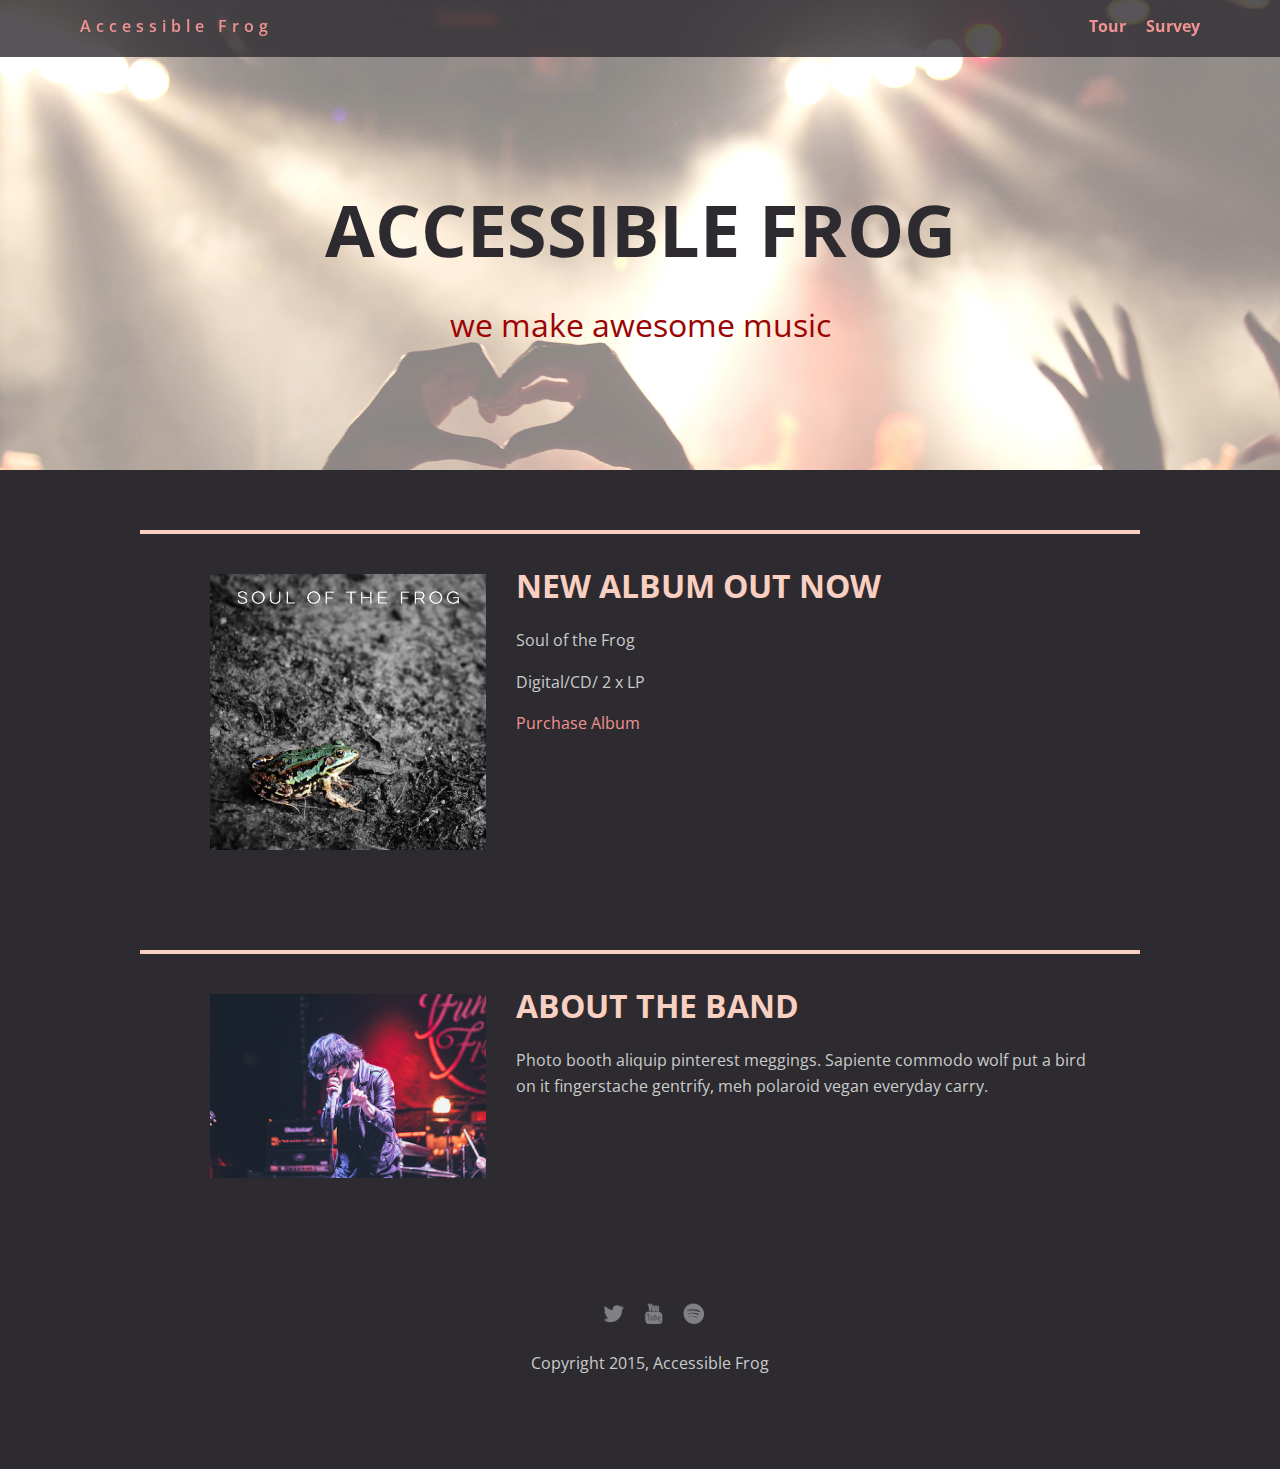
<file: index.html>
<!doctype html>
<html lang="en">
  <head>
      <meta charset="utf-8">
      <link href="css/styles.css" rel="stylesheet" type="text/css" />
      <meta name="viewport" content="width=device-width, initial-scale=1, maximum-scale=1, user-scalable=0"/>
      <link href='https://fonts.googleapis.com/css?family=Open+Sans:400,300,600' rel='stylesheet' type='text/css'>
      <title>Accessible Frog</title>
  </head>

  <body>
    <div class="main-nav">
      <ul class="nav">
        <li class="name"><a href="#">Accessible Frog</a></li>
        <li><a href="tour.html">Tour</a></li>
        <li><a href="survey.html">Survey</a></li>
      </ul>
    </div>

    <header>
      <h1 class="title">Accessible frog</h1>
      <p>we make awesome music</p>
    </header>

    <main>
      <div class="card">
        <div class="flex">
          <img class="photo" src= "img/soul_of_the_frog.jpg" alt="Frog">
          <div class="information">
            <h1 class="heading">New album out now</h1>
            <p>Soul of the Frog</p>
            <p>Digital/CD/ 2 x LP</p>
            <a href="#" class="buy">Purchase Album</a>
          </div>
        </div>
      </div>

      <div class="card">
        <div class="flex">
          <img class="photo" src= "img/lead_singer.jpg" alt="Man singing">
          <div class="information">
            <h1 class="heading">About the band</h1>
            <p>Photo booth aliquip pinterest meggings. Sapiente commodo wolf put a bird on it fingerstache gentrify, meh polaroid vegan everyday carry.</p>
          </div>
        </div>
      </div>
    </main>

    <footer>
      <ul>
        <li><a href="#" class="social twitter"><img src= "img/twitter-32.png" alt="twitter"></a></li>
        <li><a href="#" class="social youtube"><img src= "img/youtube-32.png" alt="youtube"></a></li>
        <li><a href="#" class="social spotify"><img src= "img/spotify-32.png" alt="spotify"></a></li>
      </ul>
      <p class="copyright">Copyright 2015, Accessible Frog</p>
    </footer>

  </body>
</html>
</file>
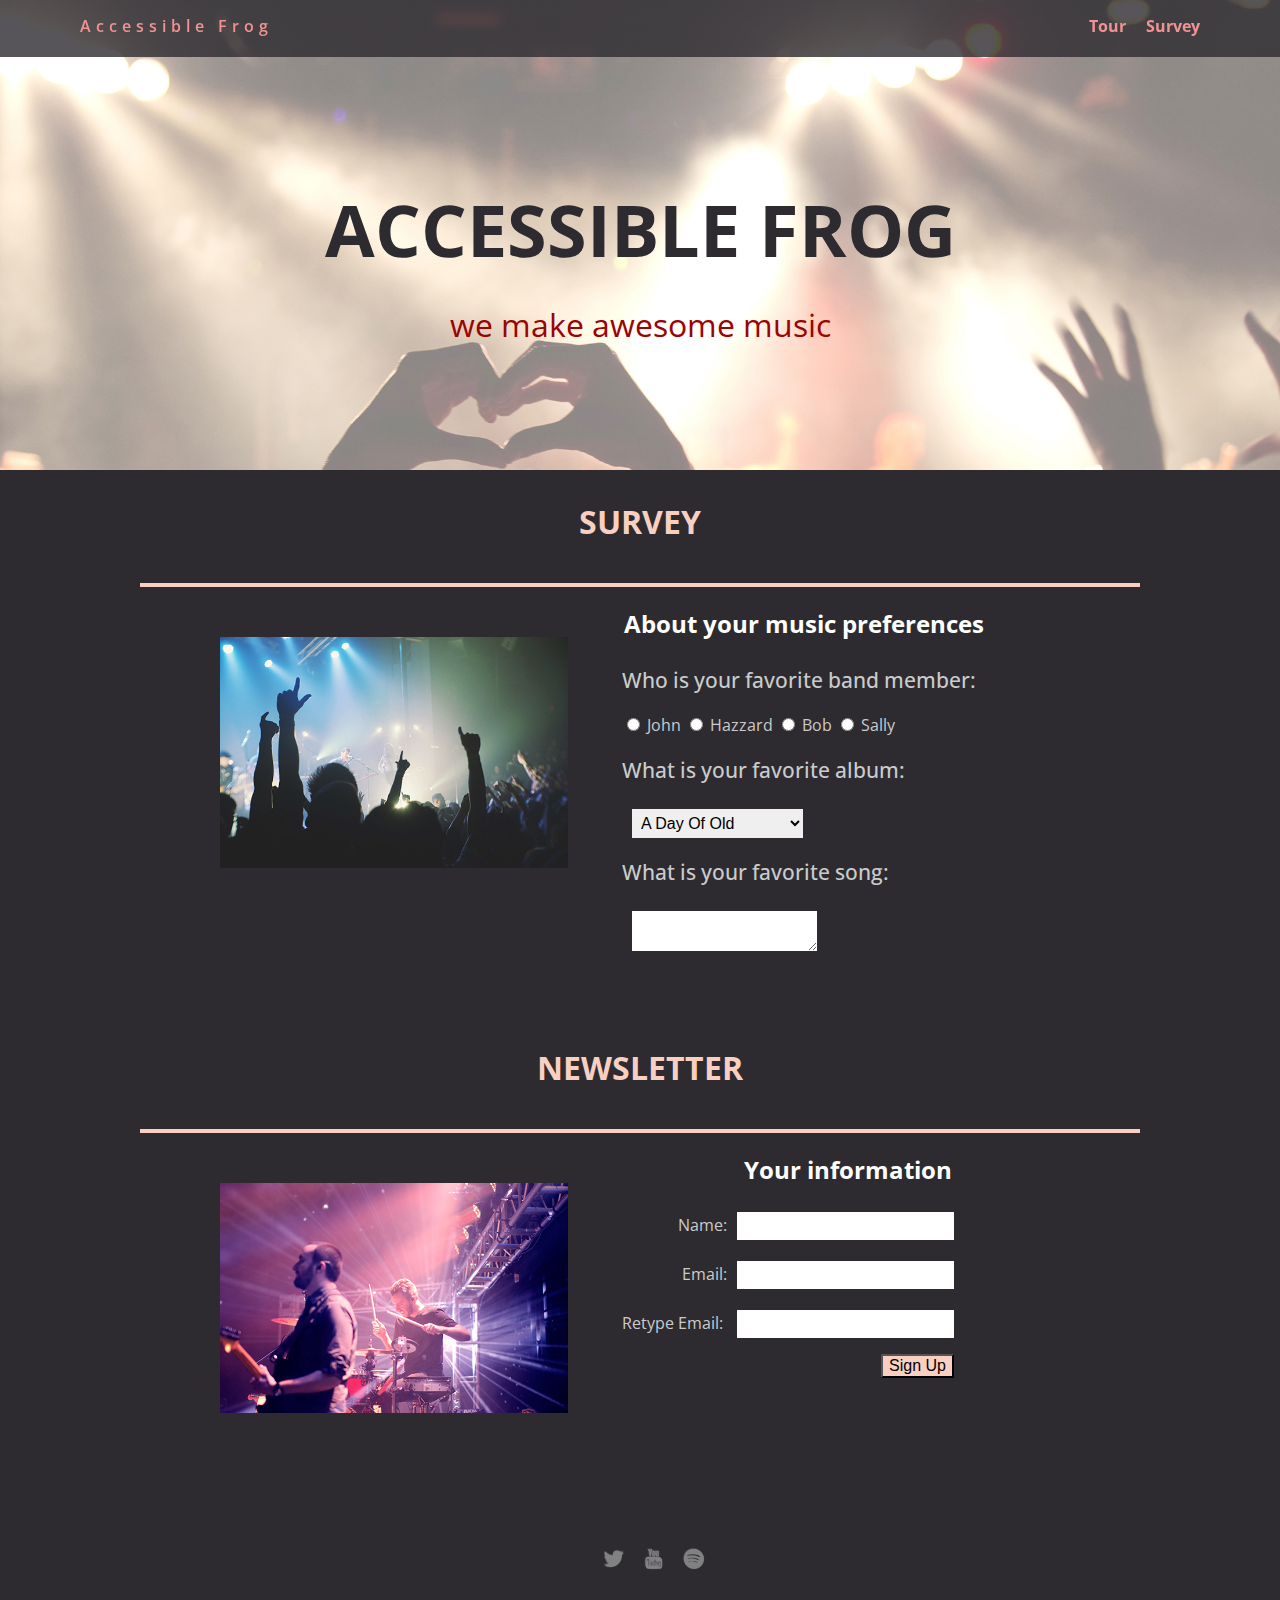
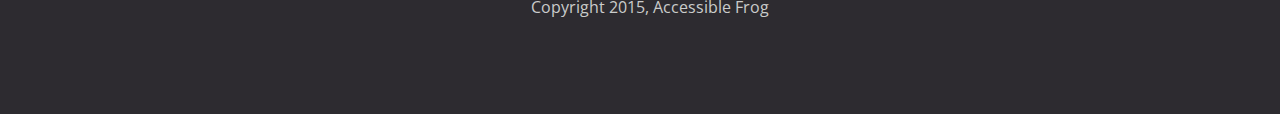
<file: survey.html>
<!doctype html>
<html lang="en">
  <head>
    <meta charset="utf-8">
    <link href="css/styles.css" rel="stylesheet" type="text/css" />
    <link href="css/survey.css" rel="stylesheet" type="text/css" />
    <meta name="viewport" content="width=device-width, initial-scale=1, maximum-scale=1, user-scalable=0"/>
    <link href='https://fonts.googleapis.com/css?family=Open+Sans:400,300,600' rel='stylesheet' type='text/css'>
    <title>Accessible Frog</title>
  </head>

  <body>
    <div class="main-nav">
      <ul class="nav">
        <li class="name"><a href="index.html">Accessible Frog</a></li>
        <li><a href="tour.html">Tour</a></li>
        <li><a href="#">Survey</a></li>
      </ul>
    </div>

    <header class="title">
      <h1 class="title">Accessible frog</h1>
      <p>we make awesome music</p>
    </header>

    <main>
      <h1 class= "heading">Survey</h1>
      <div class="card">
        <div class="flex">
          <img class="photo" src= "img/concert01.jpg" alt="people in a concert">
          <div class="container">
            <form class = "survey">
              <fieldset>
                <legend>About your music preferences</legend>
                <label class="description">Who is your favorite band member:</label>
                <input type="radio" name="res" value="John"> John
                <input type="radio" name="res" value="Hazzard"> Hazzard
                <input type="radio" name="res" value="Bob"> Bob
                <input type="radio" name="res" value="Sally"> Sally

                <label for="albums" class="description">What is your favorite album:</label>
                <select id="albums" name="select">
                  <option value="2">A Day Of Old</option>
                  <option value="4">Diamond Fireworks</option>
                  <option value="5">Enjoy Your Desire</option>
                  <option value="3">Finding My Shadow</option>
                  <option value="9">Heroic Forever</option>
                  <option value="10">Midnight Fires</option>
                  <option value="7">Music Of My Life</option>
                  <option value="1">Party For An Angel</option>
                  <option value="8">Song For Yesterday</option>
                  <option value="11">Street Of The Rider</option>
                  <option value="6">This Is For You</option>     
                </select>
                <div>
                  <label class="description" for="favorite_song">What is your favorite song:</label>
                  <textarea id="favorite_song"></textarea>
              </div>
            </fieldset>
            </form>
          </div>
        </div>
      </div>

      
      <h1 class= "heading">Newsletter</h1>
      <div class="card">
        <div class="flex">
          <img class="photo" src= "img/the_band.jpg" alt="Two men playing guitar and drums">
            <div class="container">
              <form class="newsletter">
                  <fieldset>
                    <legend>Your information</legend>
                    <p><label for="name">Name:</label><input type ="text" id="name" name="textfield"></p>
                    <p><label for="email">Email:</label><input type ="email" id="email" name="textfield"></p>
                    <p><label for="email-r">Retype Email: </label><input type ="email" id="email-r" name="textfield"></p>
                    <button type="submit">Sign Up</button>
                  </fieldset>
              </form>
            </div>
        </div>
      </div>
    


    </main>

    <footer>
      <ul>
        <li><a href="#" class="social twitter"><img src= "img/twitter-32.png" alt="twitter"></a></li>
        <li><a href="#" class="social youtube"><img src= "img/youtube-32.png" alt="youtube"></a></li>
        <li><a href="#" class="social spotify"><img src= "img/spotify-32.png" alt="spotify"></a></li>
      </ul>
      <p class="copyright">Copyright 2015, Accessible Frog</p>
    </footer>
  </body>
</html>
</file>
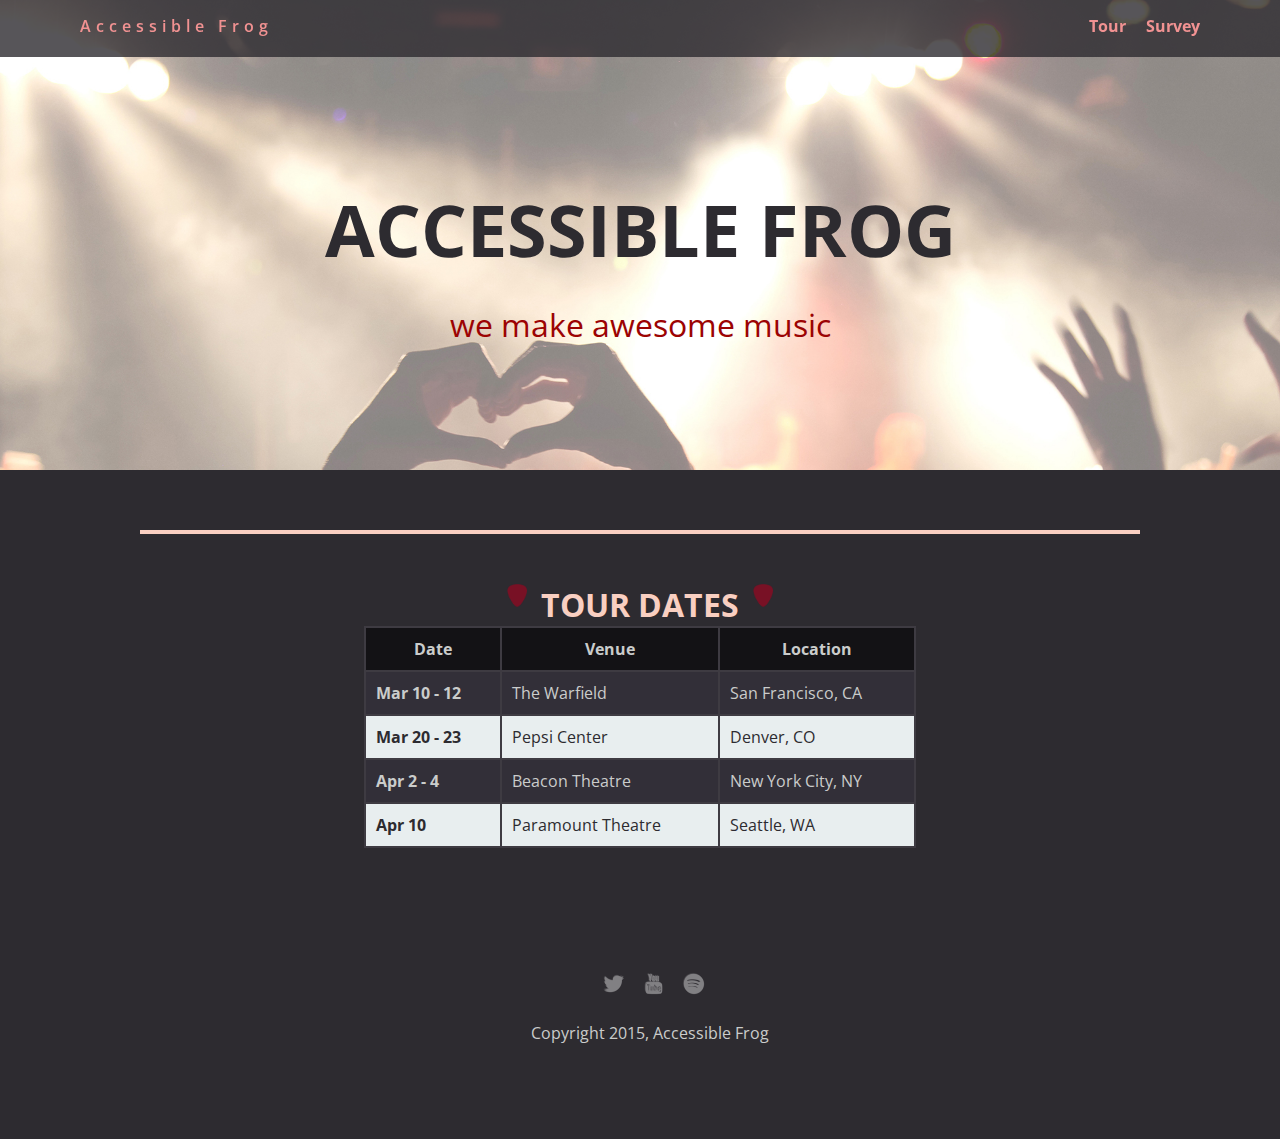
<file: tour.html>
<!doctype html>
<html lang="en">
  <head>
      <meta charset="utf-8">
      <link href="css/styles.css" rel="stylesheet" type="text/css" />
      <link href="css/tour.css" rel="stylesheet" type="text/css" />
      <meta name="viewport" content="width=device-width, initial-scale=1, maximum-scale=1, user-scalable=0"/>
      <link href='https://fonts.googleapis.com/css?family=Open+Sans:400,300,600' rel='stylesheet' type='text/css'>
      <title>Accessible Frog</title>
  </head>

  <body>
    <div class="main-nav">
      <ul class="nav">
        <li class="name"><a href="index.html">Accessible Frog</a></li>
        <li><a href="#">Tour</a></li>
        <li><a href="survey.html">Survey</a></li>
      </ul>
    </div>

    <header class="title">
      <h1 class="title">Accessible frog</h1>
      <p>we make awesome music</p>
    </header>

    <main >
      <div class="card">
        <div class="flex">
        <!-- The following images are decorative for this project. -->
        <!-- Please see the project instructions for information on how to handle these. -->
         
      
            <table>
              <caption> 
                <img class="pick" src= "img/guitar_pick.png" alt="">
                <h1 class= "heading">Tour Dates</h1>
                <img class="pick" src= "img/guitar_pick.png" alt="">
              </caption>
              <thead>
                <tr>
                 <th scope="col"> Date</th>  
                 <th scope="col">Venue</th> 
                 <th scope="col">Location</th> 
                </tr>                                                    
              </thead>  
              <tbody>
                <tr>  
                  <th scope="row">Mar 10 - 12</th>                                   
                  <td>The Warfield</td>
                  <td>San Francisco, CA</td>
                </tr> 
                <tr>
                  <th scope="row"> Mar 20 - 23 </th>
                  <td>Pepsi Center</td>
                  <td>Denver, CO</td>
                </tr> 
                <tr>
                  <th scope="row">Apr 2 - 4</th>
                  <td>Beacon Theatre</td>
                  <td>New York City, NY</td>
                </tr> 
                <tr>
                  <th scope="row">Apr 10</th>
                  <td>Paramount Theatre</td>
                  <td>Seattle, WA</td>
                </tr> 
            </tbody>
            </table>

        </div>
      </div>
    </main>
    <footer>
      <ul>
        <li><a href="#" class="social twitter"><img src= "img/twitter-32.png" alt="twitter"></a></li>
        <li><a href="#" class="social youtube"><img src= "img/youtube-32.png" alt="youtube"></a></li>
        <li><a href="#" class="social spotify"><img src= "img/spotify-32.png" alt="spotify"></a></li>
      </ul>  
      <p class="copyright">Copyright 2015, Accessible Frog</p>
    </footer>
  </body>
</html>
</file>
<file: css/styles.css>
/* Global Layout Set-up */
* {
  box-sizing: border-box;
}

body {
  margin: 0;
  padding: 0;
  text-align: center;
  font-family: 'Open Sans', sans-serif;
  color: #cacccb;
  background: #2d2b30;
}

/* Link Styles */

a {
  text-decoration: none;
  color: #f19292;
}

a:hover {
  color: #ffffff;
}

button {
  background: #f9cfc1;
  cursor: pointer;
  font-size: 1em;
}

button:hover {
  background-color: #ffffff;
}

/* Section Styles */

.main-nav {
  width: 100%;
  background: rgba(45, 43, 48, 0.8);
  min-height: 30px;
  padding: 10px;
  position: fixed;
  text-align: center;
}

.nav {
  display: flex;
  justify-content: space-around;
  font-weight: 700;
  list-style-type: none;
  margin: 0 auto;
  padding: 0;
}

.nav .name {
  display: block;
  margin-right: auto;
  color: white;
  letter-spacing: 5px;
}

.nav li {
  padding: 5px 10px 10px 10px;
}

.nav a {
  transition: all .5s;
}

.nav a:hover {
  color: white
}

header {
  text-align: center;
  background: url('../img/concert02_no_text.jpg') no-repeat top center ;
  background-size: cover;
  overflow: hidden;
  padding-top: 60px;
  height: 350px;
}

header p {
  font-size: 2em;
  color: #9c0303;
  margin-top: 25px;
}

header .title {
  text-transform: uppercase;
  font-size: 4.5em;
  color:#2d2b30;
  margin-top: 120px;
  margin-bottom: 5px;
}

table {
  width: 60%;
  margin: 20px auto;
  background-color: #3e3b42;
}

thead th {
  background-color: #131215;
  text-align: center;
}

thead, th {
  padding: 10px;
}

td {
  padding: 10px;
}

tr:nth-child(even) {
  background: #e8eeef;
  color: #2d2b30;
}
tr:nth-child(odd) {
  background: #322f38;
}

fieldset {
  border: none;
}

legend {
  font-size: 1.5em;
  font-weight: 700;
  color: #FFFFFF;
}

label.description {
  display: block;
  margin: 20px 0;
  font-size: 1.3em;
  font-weight: 500;
}

input[type="text"],
input[type="email"],
textarea,
select {
  border: none;
  outline: none;
  padding: 5px;
  font-size: 1em;
  margin-top: 5px;
  margin-left: 10px;
}

input:focus {
  border: #ff0000 solid 0.8px;
}

textarea:focus {
  border: #ff0000 solid 1px;
}

.tag {
  color: black;
  padding: 10px;
  letter-spacing: 5px;
}

.name{
  font-weight: 600;
}

header .name{
  font-size: 3em;
}
.tagline {
  font-weight: 600;
  padding: 20px;
  text-transform: uppercase;
  color: #781125
}

.card {
  margin: 30px;
  padding: 20px 40px 40px;
  text-align: left;
  border-top: 4px solid #f9cfc1;
  clear: both;
}
.card:hover {
  border-color: #ffffff;
}


.photo{
  display: block;
  width: 200px;
  height: 0%;
  margin: 0 auto;
}

.information{
  width: 100%;
  text-align: center;
  /*display: inline-block;
  position: absolute;*/
}

.heading{
  font-size: 2em;
  text-transform: uppercase;
  color: #f9cfc1;
  margin-top: 10px;
}

/* Footer styles */

footer {
  width: 100%;
  min-height: 30px;
  padding: 20px 0 40px 20px;
}

footer .copyright {
  top: -8px;
  font-size: .75em;
}

footer ul {
  list-style-type: none;
  margin: 0;
  padding: 0;
}

footer ul li {
  display: inline-block;
}

a.social {
  display: inline-block;
  margin-left: 5px;
  width: 30px;
  height: 30px;
  background-size: 30px 30px;
  opacity: .4;
  transition: all .5s;
}

a.twitter {
  background-image: url(../img/twitter-32.png);
}

a.youtube {
  background-image: url(../img/youtube-32.png);
}

a.spotify {
  background-image: url(../img/spotify-32.png);
}

a.social:hover {
  opacity: 1;
}
.clearfix {
  clear: both;
}

/* Styles for larger screens */
@media screen and (min-width: 840px) {

  .flex {
    display: -ms-flexbox;      /* TWEENER - IE 10 */
    display: flex;
    max-width: 1200px;
    -ms-flex-pack: distribute;
  }

  header {
    min-height: 470px;
  }

  .nav {
    max-width: 1200px;
    padding: 0 30px;
  }


  main {
    padding-top: 20px;
  }

  main p {
    line-height: 1.6em;
  }

  .card{
    margin: 40px auto;
    padding: 20px 40px 40px;
    width: 80%;
    max-width: 1000px;
  }

  .photo{
    width: 30%;
    margin: 20px 30px;
  }

  .information{
    text-align: left;
  }

  footer {
    font-size: 1.3em;
    max-width: 1200px;
    margin: 40px auto;
  }
}
</file>
<file: css/survey.css>
/* Survey page styles */

.photo{
  width: 60%;
  padding: 10px;
}

form {
  margin: 0 auto;
  text-align: left;
  display: inline-block;
}

.container{
  text-align: center;
}
.newsletter{
  text-align: right;

}


/* Styles for larger screens */
@media screen and (min-width: 840px) {
  .photo{
    width: 40%;
  }
}
</file>
<file: css/tour.css>
/* Tour page styles */

pre {
  font-family: 'Open Sans', sans-serif;
}

.heading{
  display: inline-block;
  margin: 0;
}

.pick{
  width: 40px;
  height: 0%;
  padding: 10px;
}
</file>
